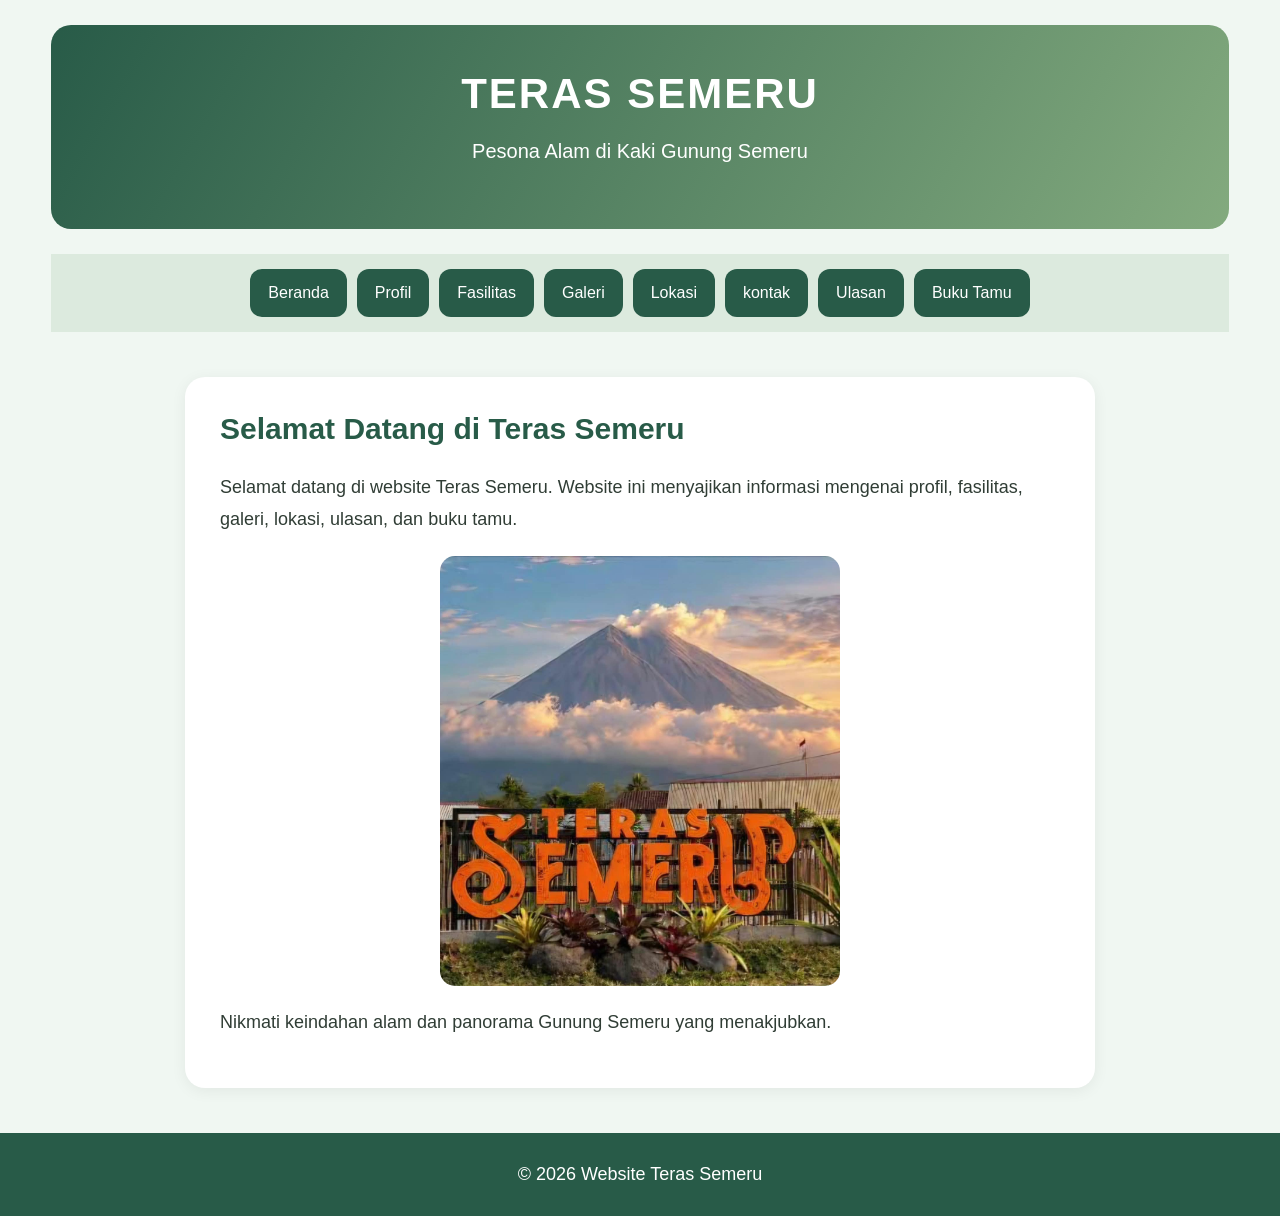
<file: index.html>
<!DOCTYPE html>
<html lang="id">
<head>
    <meta charset="UTF-8">
    <meta name="viewport" content="width=device-width, initial-scale=1.0">
    <title>Teras Semeru</title>
    <link rel="stylesheet" href="style.css">
</head>
<body>

<header>
    <h1>TERAS SEMERU</h1>
    <p>Pesona Alam di Kaki Gunung Semeru</p>
</header>

<nav>
    <a href="index.html">Beranda</a>
    <a href="profil.html">Profil</a>
    <a href="fasilitas.html">Fasilitas</a>
    <a href="galeri.html">Galeri</a>
    <a href="lokasi.html">Lokasi</a>
    <a href="kontak.html">kontak</a>
    <a href="ulasan.html">Ulasan</a>
    <a href="bukutamu.html">Buku Tamu</a>
</nav>

<main>
    <section class="konten">
        <h2>Selamat Datang di Teras Semeru</h2>
        <p>
            Selamat datang di website Teras Semeru.
            Website ini menyajikan informasi mengenai profil,
            fasilitas, galeri, lokasi, ulasan, dan buku tamu.
        </p>

    <img src="TS5.jpeg" alt="Cafe Teras Semeru" class="foto">
        <p>
            Nikmati keindahan alam dan panorama Gunung Semeru
            yang menakjubkan.
        </p>
    </section>
</main>

<footer>
    <p>© 2026 Website Teras Semeru</p>
</footer>

</body>
</html>
</file>
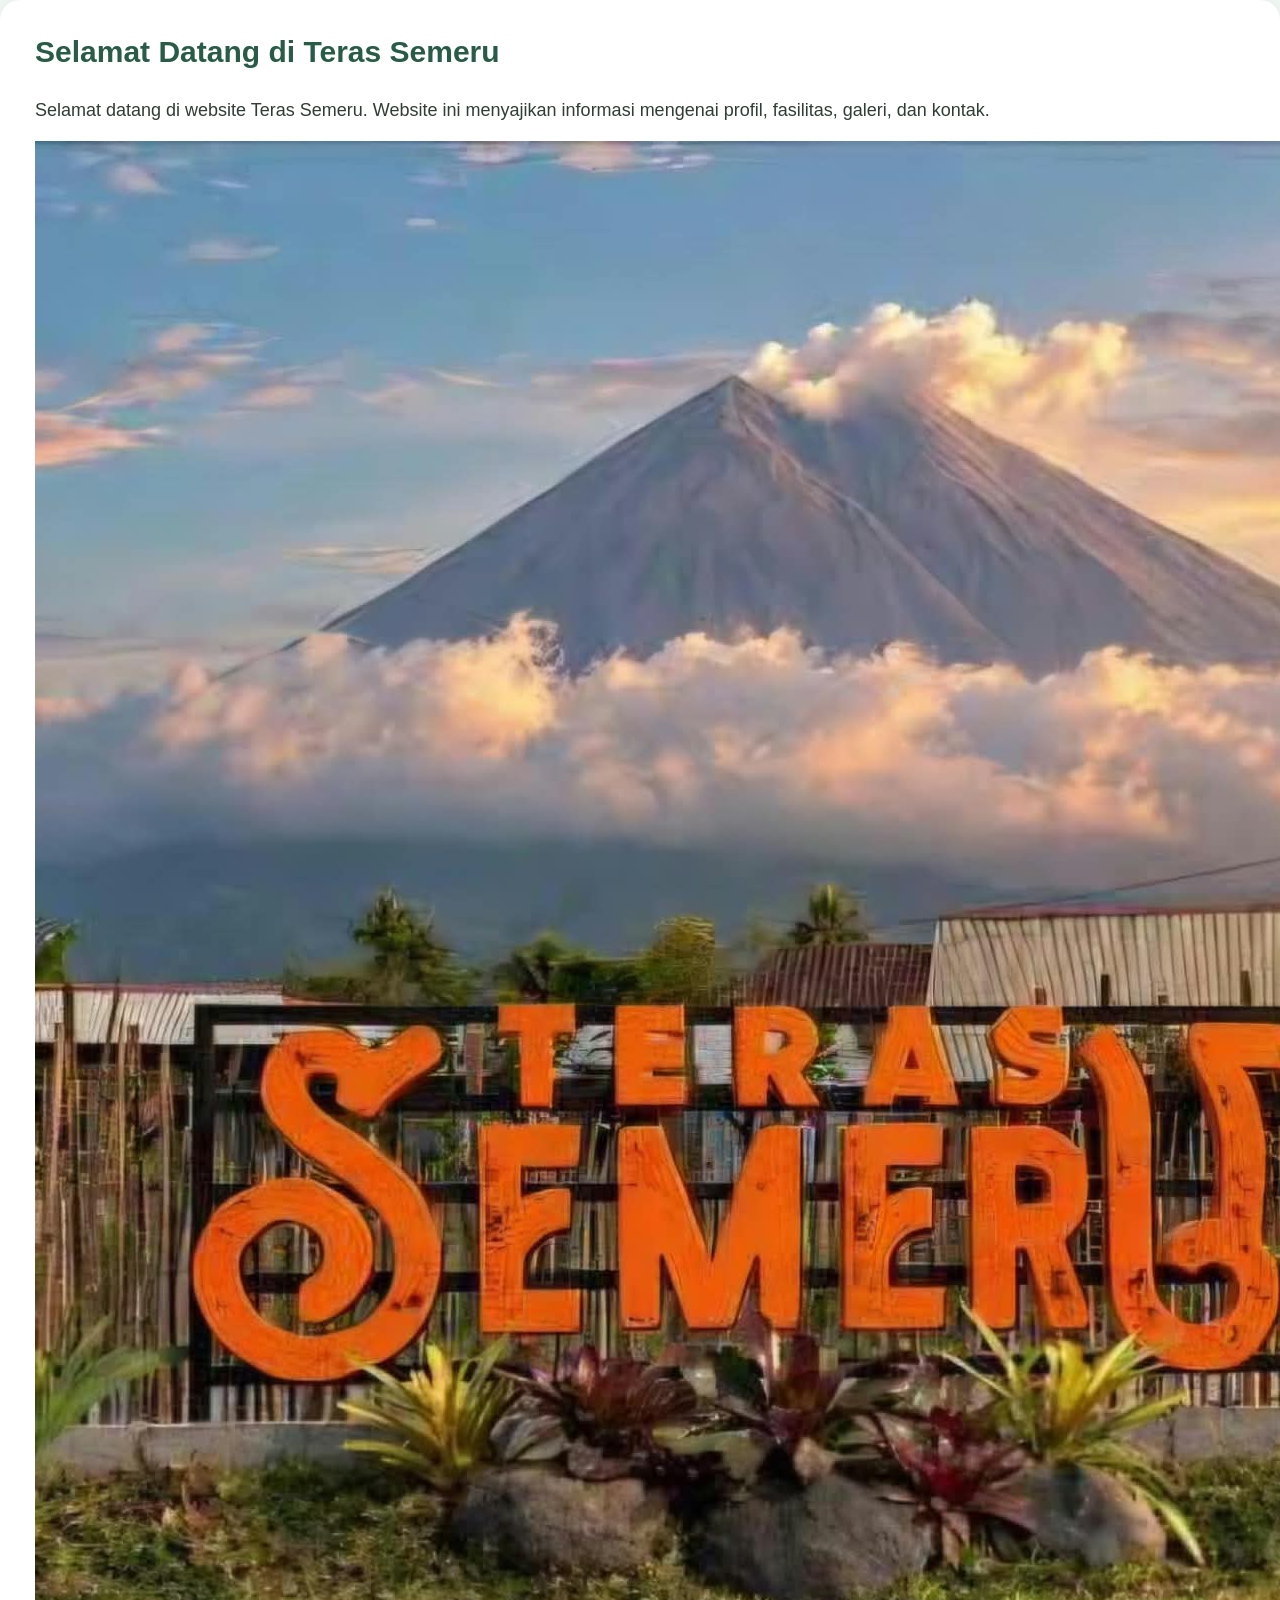
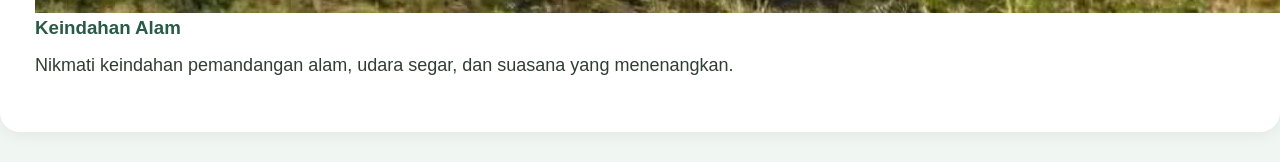
<file: beranda.html>
<!DOCTYPE html>
<html lang="id">
<head>
    <meta charset="UTF-8">
    <meta name="viewport" content="width=device-width, initial-scale=1.0">
    <title>Beranda Teras Semeru</title>
    <link rel="stylesheet" href="style.css">
</head>

<body>

    <section class="konten">

        <h2>Selamat Datang di Teras Semeru</h2>

        <p>
            Selamat datang di website Teras Semeru.
            Website ini menyajikan informasi mengenai
            profil, fasilitas, galeri, dan kontak.
        </p>

        <img
            src="TS5.jpeg"
            alt="Cafe Teras Semeru"
            class="foto-cafe">

        <h3>Keindahan Alam</h3>

        <p>
            Nikmati keindahan pemandangan alam,
            udara segar, dan suasana yang menenangkan.
        </p>

    </section>

</body>
</html>
</file>
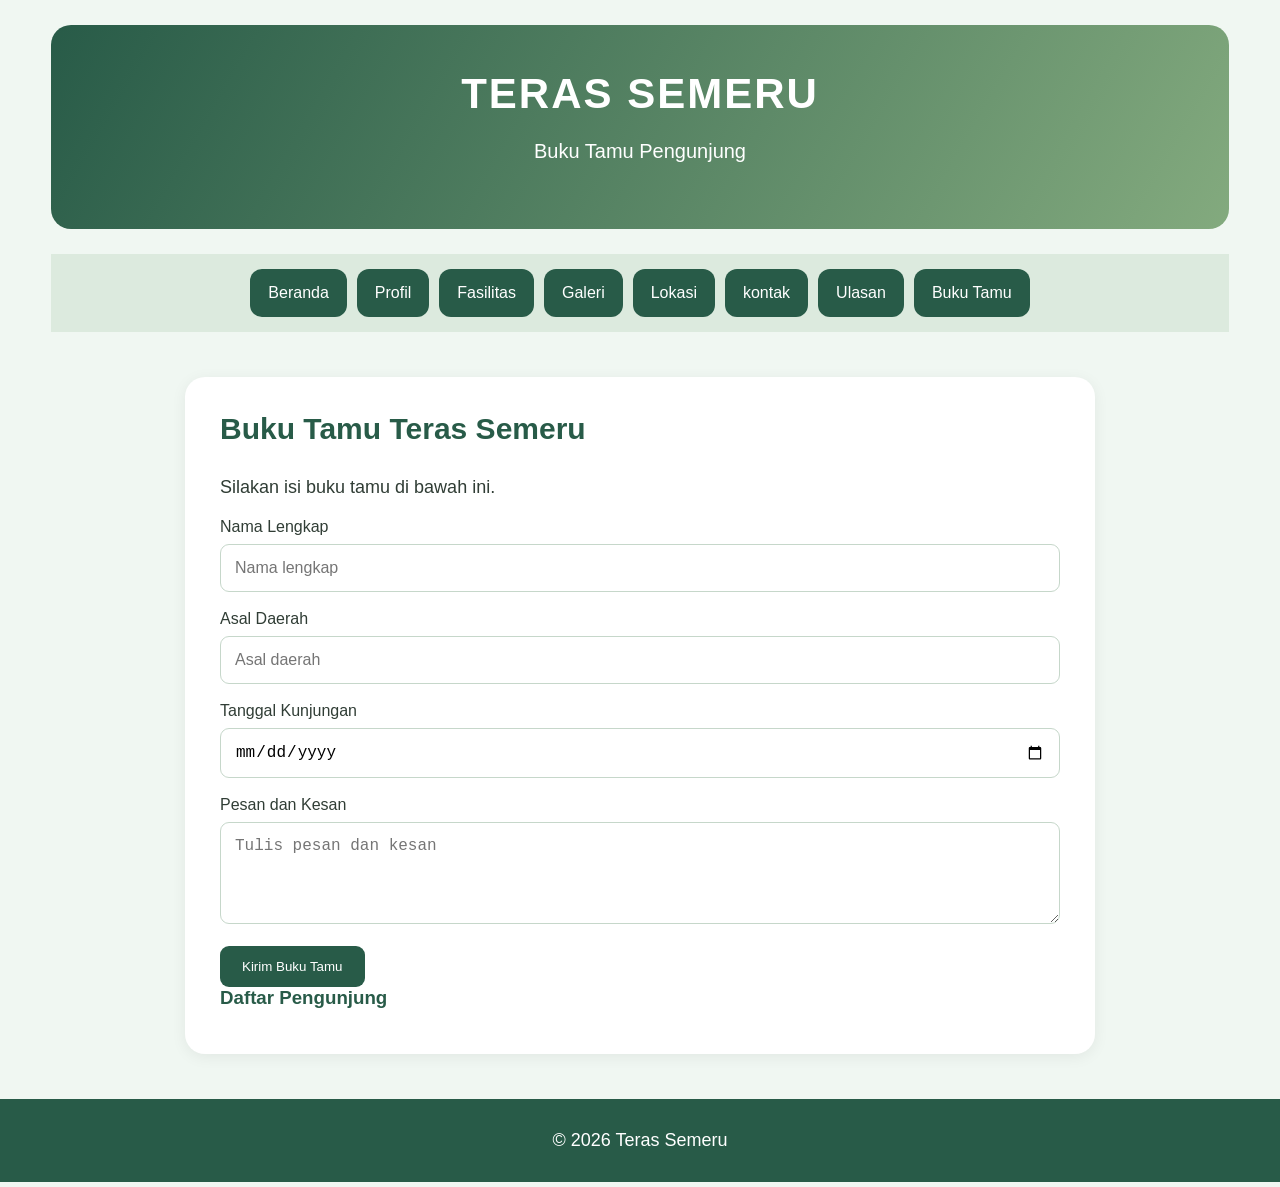
<file: bukutamu.html>
<!DOCTYPE html>
<html lang="id">
<head>
    <meta charset="UTF-8">
    <meta name="viewport" content="width=device-width, initial-scale=1.0">
    <title>Buku Tamu Teras Semeru</title>
    <link rel="stylesheet" href="style.css">
</head>
<body>

<header>
    <h1>TERAS SEMERU</h1>
    <p>Buku Tamu Pengunjung</p>
</header>

<nav>
    <a href="index.html">Beranda</a>
    <a href="profil.html">Profil</a>
    <a href="fasilitas.html">Fasilitas</a>
    <a href="galeri.html">Galeri</a>
    <a href="lokasi.html">Lokasi</a>
    <a href="kontak.html">kontak</a>
    <a href="ulasan.html">Ulasan</a>
    <a href="bukutamu.html">Buku Tamu</a>
</nav>

<main>
<section class="konten">
    <h2>Buku Tamu Teras Semeru</h2>

    <p>Silakan isi buku tamu di bawah ini.</p>

    <form id="formTamu">
        <label>Nama Lengkap</label>
        <input type="text" id="namaTamu" placeholder="Nama lengkap" required>

        <label>Asal Daerah</label>
        <input type="text" id="asalTamu" placeholder="Asal daerah" required>

        <label>Tanggal Kunjungan</label>
        <input type="date" id="tanggalTamu" required>

        <label>Pesan dan Kesan</label>
        <textarea id="pesanTamu" rows="4"
        placeholder="Tulis pesan dan kesan" required></textarea>

        <button type="submit">Kirim Buku Tamu</button>
    </form>

    <h3>Daftar Pengunjung</h3>
    <div id="daftarTamu"></div>
</section>
</main>

<footer><p>© 2026 Teras Semeru</p></footer>

<script src="script.js"></script>
</body>
</html>
</file>
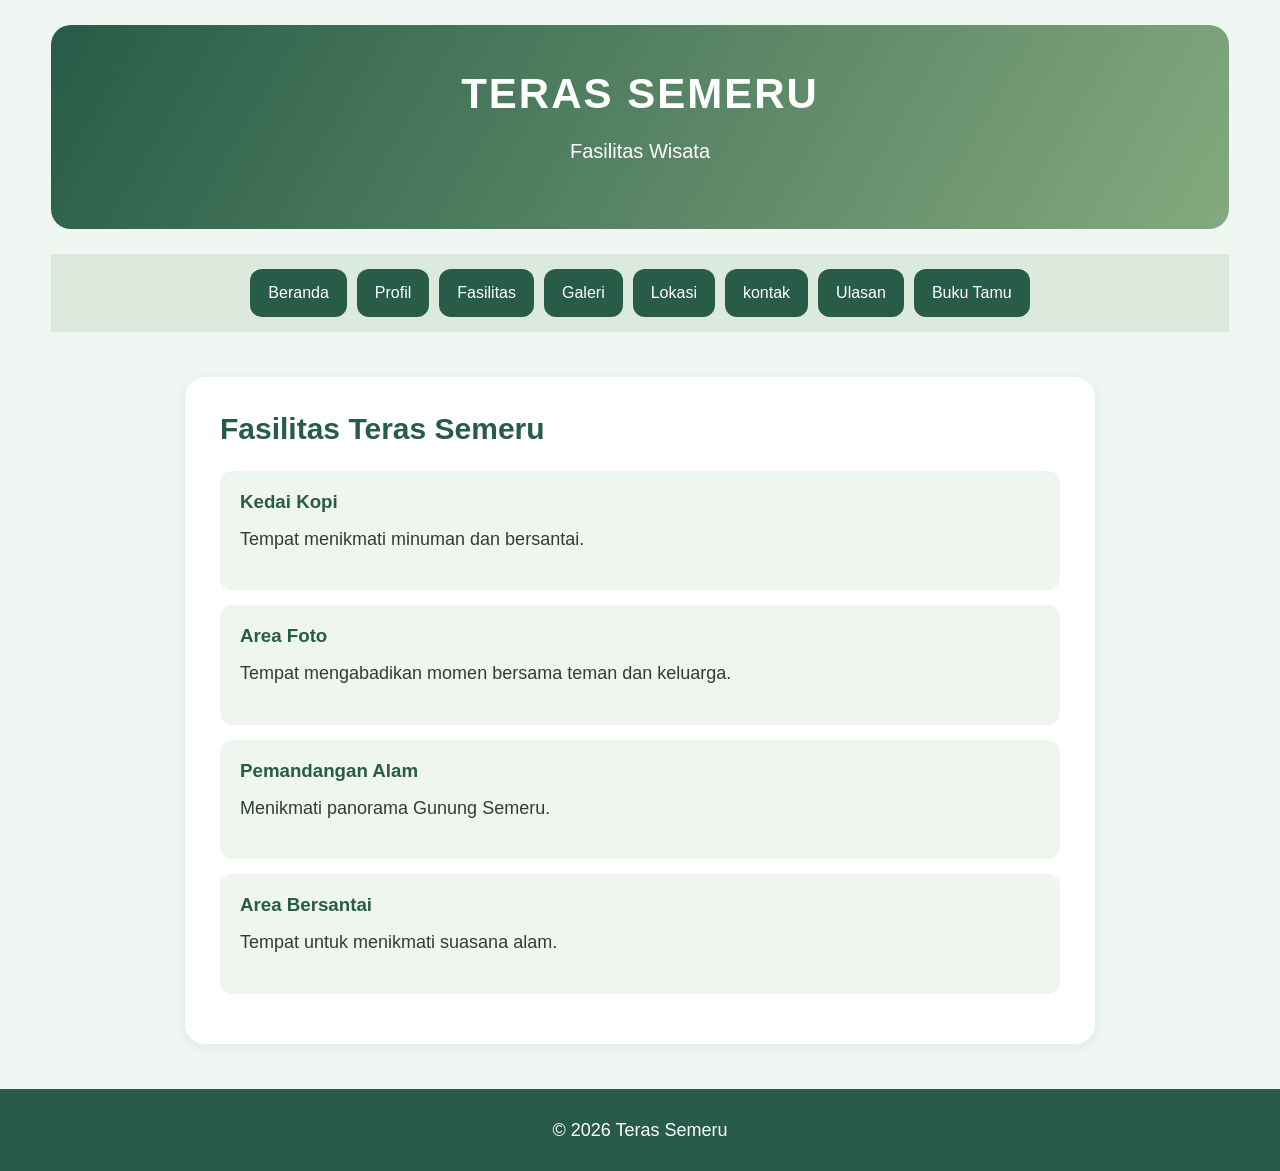
<file: fasilitas.html>
<!DOCTYPE html>
<html lang="id">
<head>
    <meta charset="UTF-8">
    <meta name="viewport" content="width=device-width, initial-scale=1.0">
    <title>Fasilitas Teras Semeru</title>
    <link rel="stylesheet" href="style.css">
</head>
<body>

<header>
    <h1>TERAS SEMERU</h1>
    <p>Fasilitas Wisata</p>
</header>

<nav>
    <a href="index.html">Beranda</a>
    <a href="profil.html">Profil</a>
    <a href="fasilitas.html">Fasilitas</a>
    <a href="galeri.html">Galeri</a>
    <a href="lokasi.html">Lokasi</a>
    <a href="kontak.html">kontak</a>
    <a href="ulasan.html">Ulasan</a>
    <a href="bukutamu.html">Buku Tamu</a>
</nav>

<main>
<section class="konten">
    <h2>Fasilitas Teras Semeru</h2>

    <div class="kartu">
        <h3>Kedai Kopi</h3>
        <p>Tempat menikmati minuman dan bersantai.</p>
    </div>

    <div class="kartu">
        <h3>Area Foto</h3>
        <p>Tempat mengabadikan momen bersama teman dan keluarga.</p>
    </div>

    <div class="kartu">
        <h3>Pemandangan Alam</h3>
        <p>Menikmati panorama Gunung Semeru.</p>
    </div>

    <div class="kartu">
        <h3>Area Bersantai</h3>
        <p>Tempat untuk menikmati suasana alam.</p>
    </div>
</section>
</main>

<footer><p>© 2026 Teras Semeru</p></footer>

</body>
</html>
</file>
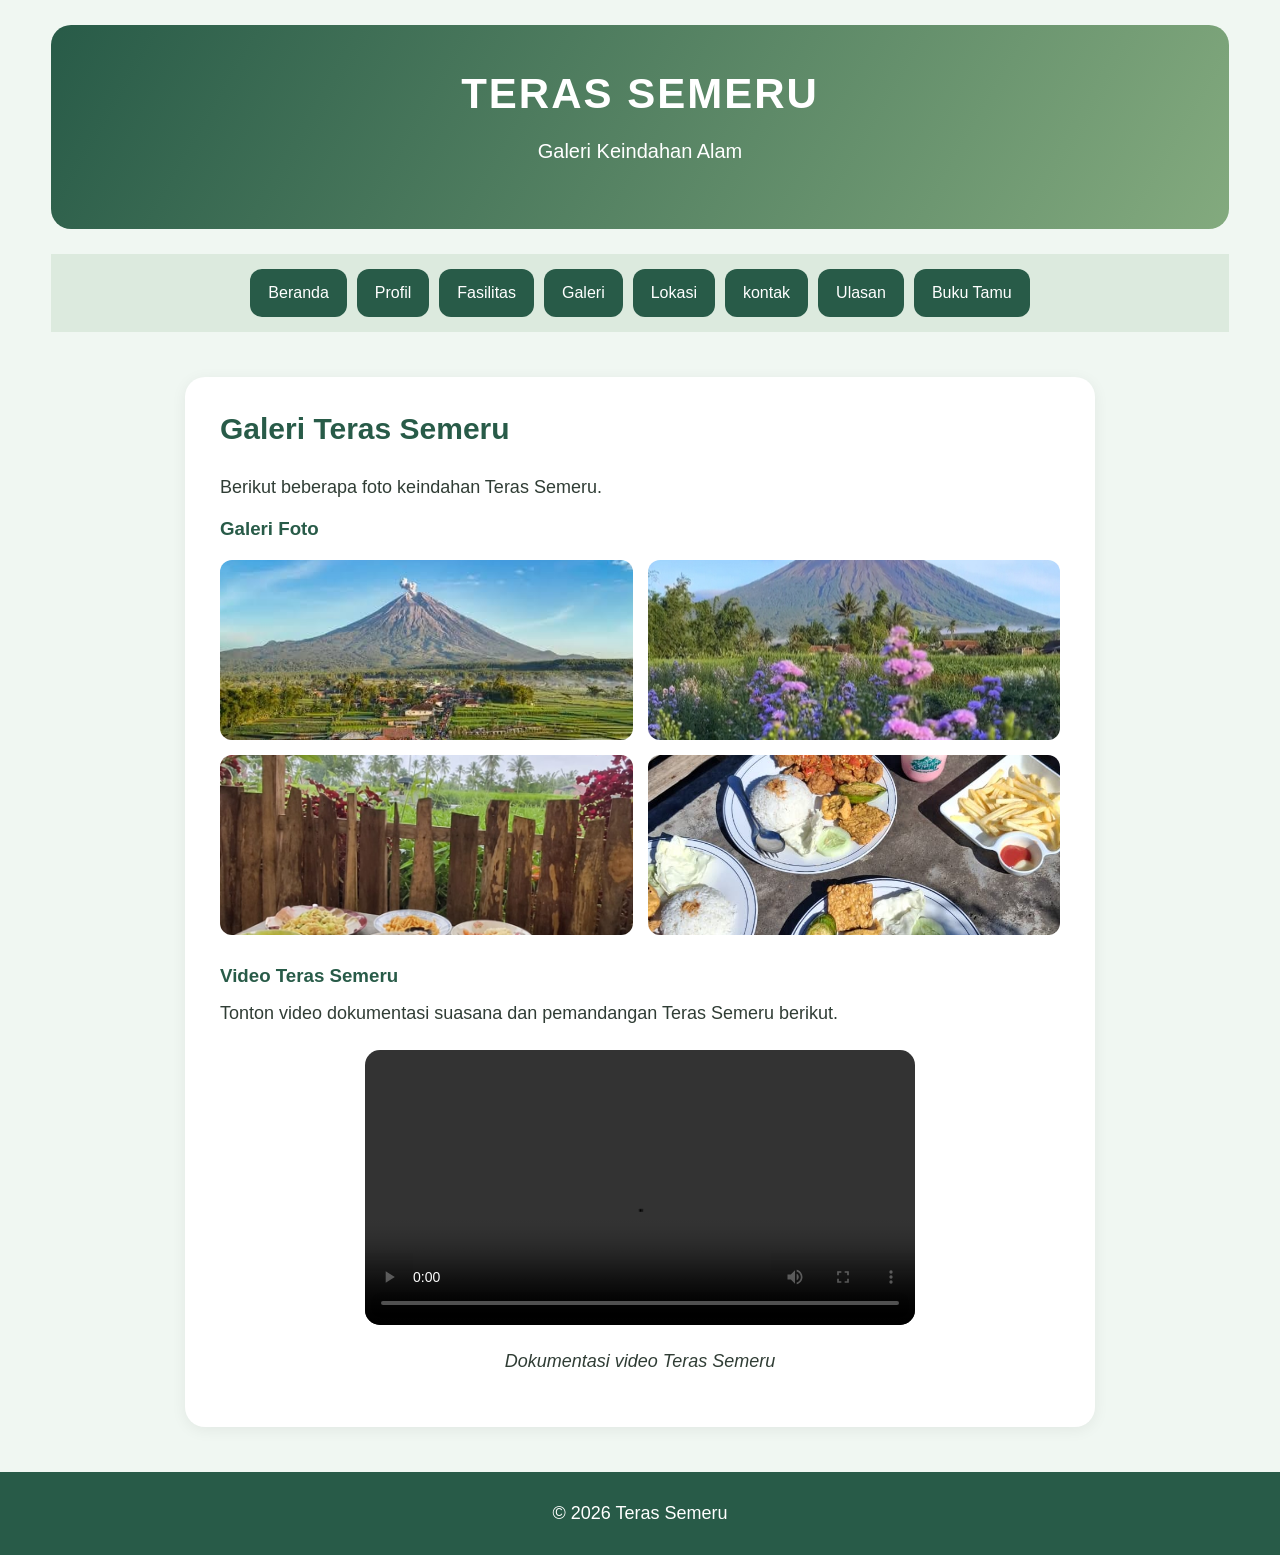
<file: galeri.html>
<!DOCTYPE html>
<html lang="id">
<head>
    <meta charset="UTF-8">
    <meta name="viewport" content="width=device-width, initial-scale=1.0">

    <title>Galeri Teras Semeru</title>

    <link rel="stylesheet" href="style.css">
</head>

<body>

    <!-- HEADER -->
    <header>
        <h1>TERAS SEMERU</h1>
        <p>Galeri Keindahan Alam</p>
    </header>

    <!-- MENU NAVIGASI -->
    <nav>
        <a href="index.html">Beranda</a>
        <a href="profil.html">Profil</a>
        <a href="fasilitas.html">Fasilitas</a>
        <a href="galeri.html">Galeri</a>
        <a href="lokasi.html">Lokasi</a>
        <a href="kontak.html">kontak</a>
        <a href="ulasan.html">Ulasan</a>
        <a href="bukutamu.html">Buku Tamu</a>
    </nav>

    <!-- KONTEN -->
    <main>
        <section class="konten">

            <h2>Galeri Teras Semeru</h2>

            <p>
                Berikut beberapa foto keindahan
                Teras Semeru.
            </p>

            <!-- GALERI FOTO -->
            <h3>Galeri Foto</h3>

            <div class="galeri">

                <img src="WhatsApp Image 2026-11-10 at 10.37.13.jpeg"
                     alt="Pemandangan Teras Semeru">

                <img src="WhatsApp Image 2026-11-11 at 14.27.17.jpeg"
                     alt="Makanan Teras Semeru">

                <img src="makanan2.jpeg"
                     alt="Pemandangan alam">

                <img src="makanan.jpeg"
                     alt="Makanan">

            </div>

            <!-- VIDEO -->
            <h3>Video Teras Semeru</h3>

            <p>
                Tonton video dokumentasi suasana
                dan pemandangan Teras Semeru berikut.
            </p>

            <video
                class="video-semeru"
                controls
                playsinline
                preload="metadata">

                <source
                    src="WhatsApp Video 2026-11-10 at 10.31.15.mp4"
                    type="video/mp4">

                Browser kamu tidak mendukung pemutaran video.

            </video>

            <p class="keterangan-video">
                Dokumentasi video Teras Semeru
            </p>

        </section>
    </main>

    <!-- FOOTER -->
    <footer>
        <p>© 2026 Teras Semeru</p>
    </footer>

</body>
</html>
</file>
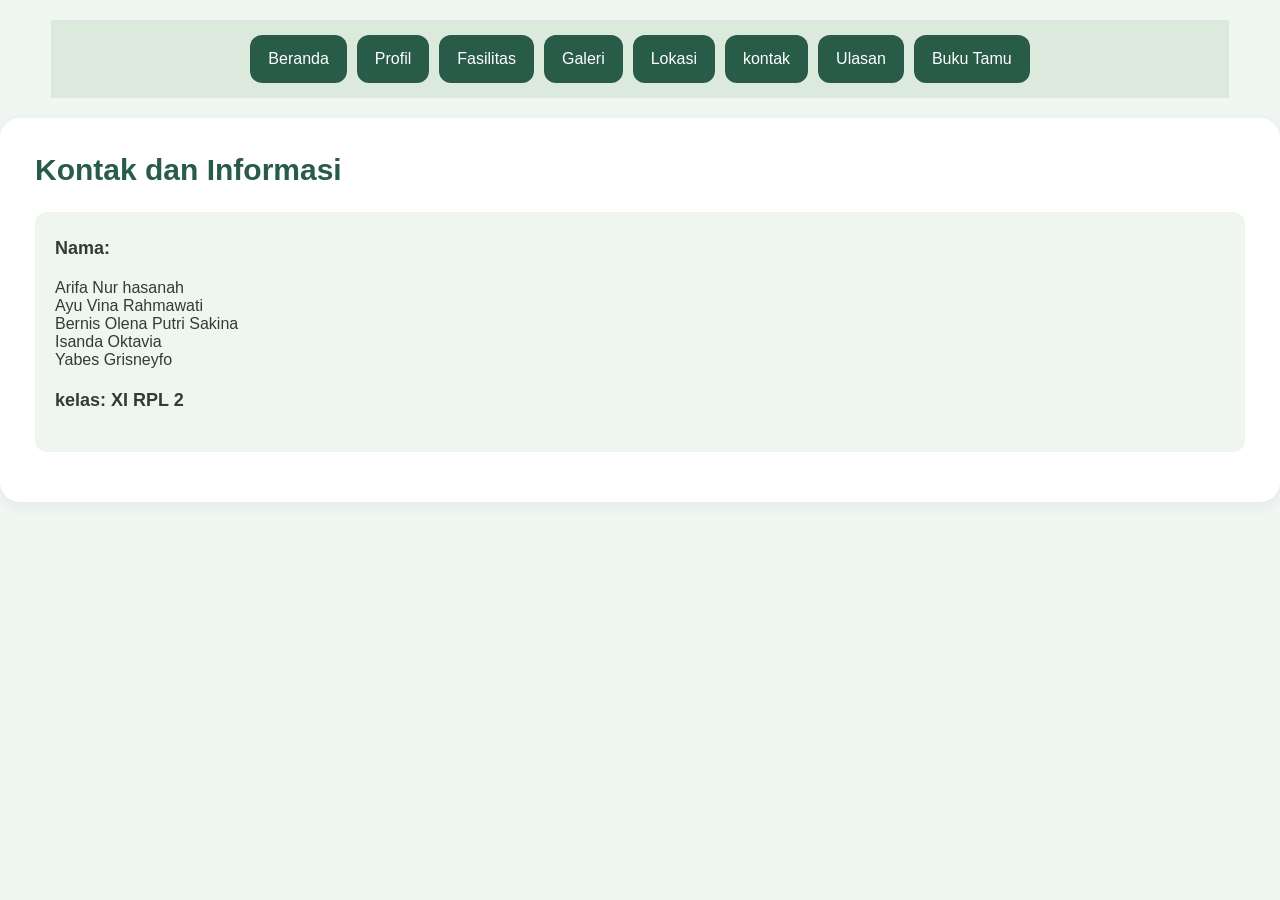
<file: kontak.html>
<!DOCTYPE html>
<html lang="id">
<head>
    <meta charset="UTF-8">
    <link rel="stylesheet" href="style.css">
</head>
<body>

    <nav>
    <a href="index.html">Beranda</a>
    <a href="profil.html">Profil</a>
    <a href="fasilitas.html">Fasilitas</a>
    <a href="galeri.html">Galeri</a>
    <a href="lokasi.html">Lokasi</a>
    <a href="kontak.html">kontak</a>
    <a href="ulasan.html">Ulasan</a>
    <a href="bukutamu.html">Buku Tamu</a>
</nav>

    <section class="konten">
        <h2>Kontak dan Informasi</h2>

        <div class="kartu">
            <p><b>Nama:</b>
            <ul>Arifa Nur hasanah</ul>
            <ul>Ayu Vina Rahmawati </ul>
            <ul>Bernis Olena Putri Sakina</ul>
            <ul>Isanda Oktavia</ul>
            <ul>Yabes Grisneyfo</ul>
        </p>
            <p><b>kelas: XI RPL 2</b></p>
        </div>
    </section>

</body>
</html>
</file>
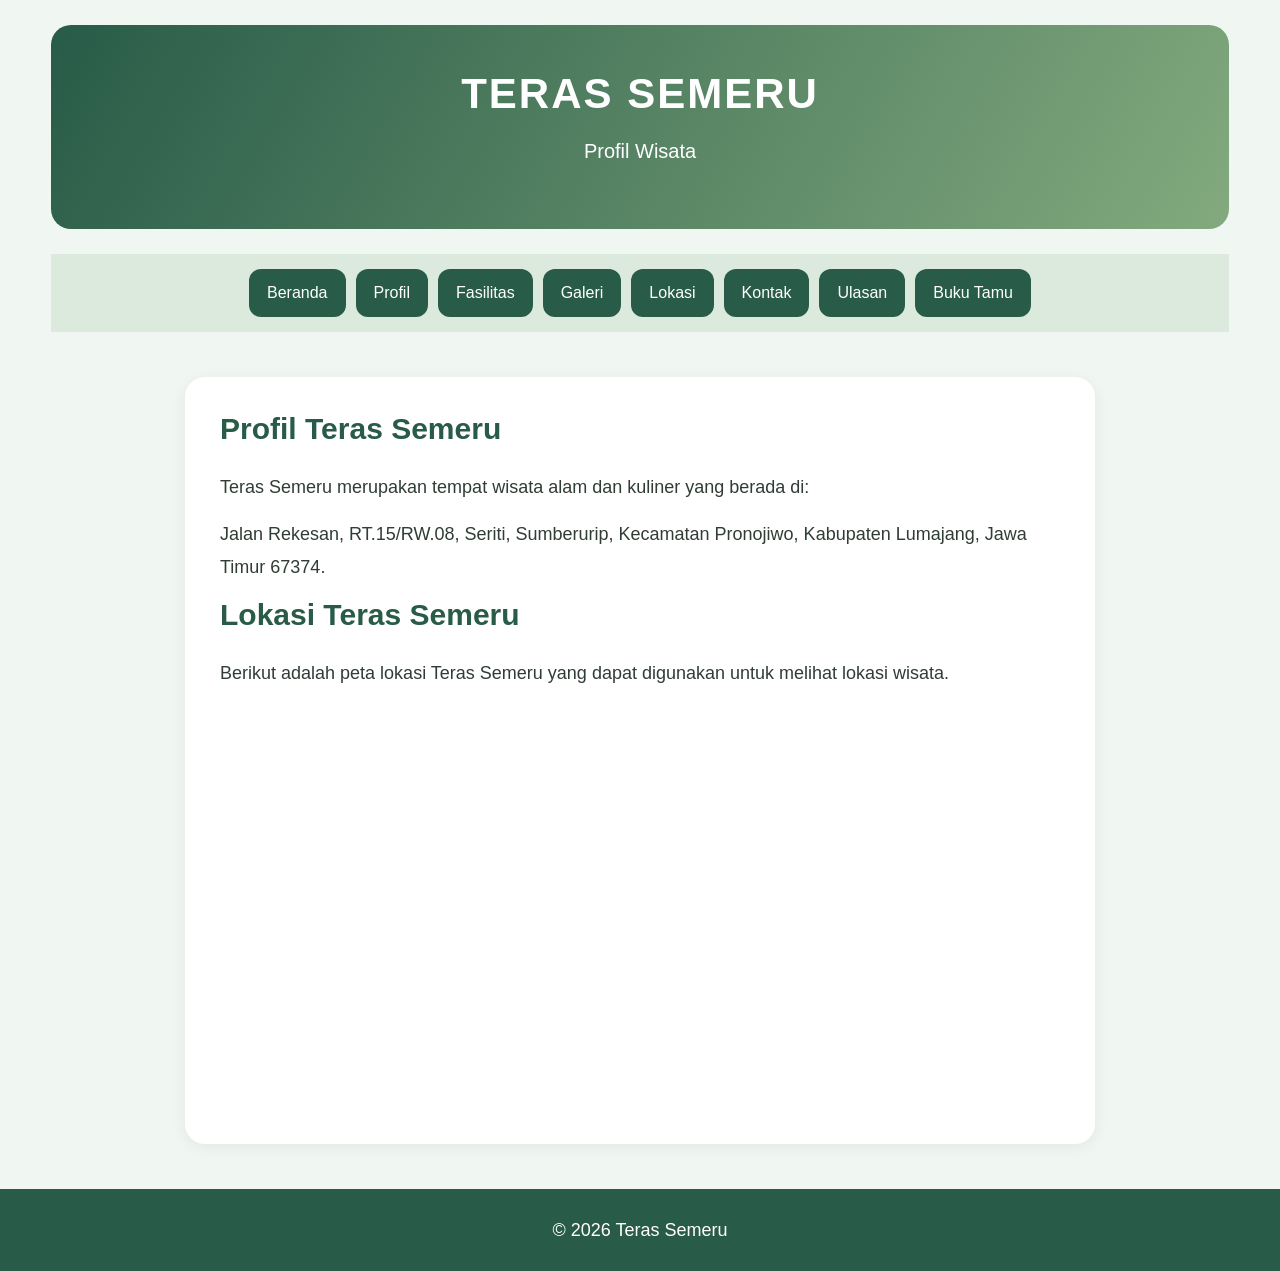
<file: lokasi.html>
<!DOCTYPE html>
<html lang="id">
<head>
    <meta charset="UTF-8">
    <meta name="viewport" content="width=device-width, initial-scale=1.0">
    <title>Profil Teras Semeru</title>
    <link rel="stylesheet" href="style.css">
</head>

<body>

<header>
    <h1>TERAS SEMERU</h1>
    <p>Profil Wisata</p>
</header>

<nav>
    <a href="index.html">Beranda</a>
    <a href="profil.html">Profil</a>
    <a href="fasilitas.html">Fasilitas</a>
    <a href="galeri.html">Galeri</a>
    <a href="lokasi.html">Lokasi</a>
    <a href="kontak.html">Kontak</a>
    <a href="ulasan.html">Ulasan</a>
    <a href="bukutamu.html">Buku Tamu</a>
</nav>

<main>
<section class="konten">

    <h2>Profil Teras Semeru</h2>

    <p>
        Teras Semeru merupakan tempat wisata alam
        dan kuliner yang berada di:
    </p>

    <p>
        Jalan Rekesan, RT.15/RW.08, Seriti,
        Sumberurip, Kecamatan Pronojiwo,
        Kabupaten Lumajang, Jawa Timur 67374.
    </p>

    <h2>Lokasi Teras Semeru</h2>

    <p>
        Berikut adalah peta lokasi Teras Semeru
        yang dapat digunakan untuk melihat lokasi wisata.
    </p>

    <div class="peta">
        <iframe
            src="https://www.google.com/maps?q=Jalan+Rekesan+RT+15+RW+08+Seriti+Sumberurip+Pronojiwo+Lumajang&output=embed"
            width="100%"
            height="400"
            style="border:0;"
            allowfullscreen
            loading="lazy">
        </iframe>
    </div>

</section>
</main>

<footer>
    <p>© 2026 Teras Semeru</p>
</footer>

</body>
</html>
</file>
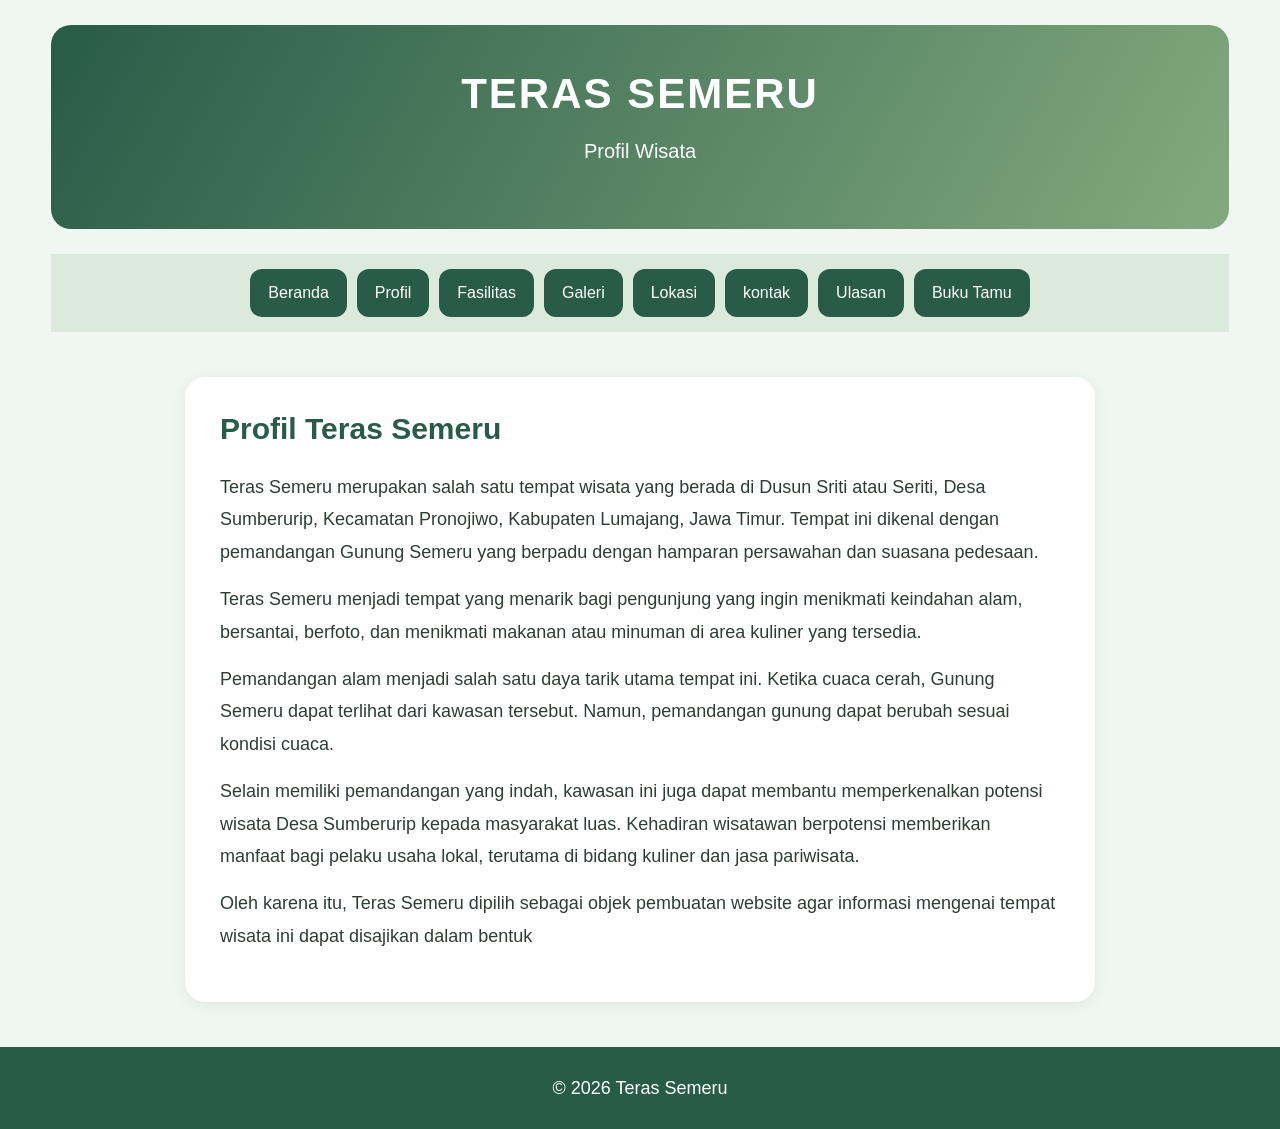
<file: profil.html>
<!DOCTYPE html>
<html lang="id">
<head>
    <meta charset="UTF-8">
    <meta name="viewport" content="width=device-width, initial-scale=1.0">
    <title>Profil Teras Semeru</title>
    <link rel="stylesheet" href="style.css">
</head>
<body>

<header>
    <h1>TERAS SEMERU</h1>
    <p>Profil Wisata</p>
</header>

<nav>
    <a href="index.html">Beranda</a>
    <a href="profil.html">Profil</a>
    <a href="fasilitas.html">Fasilitas</a>
    <a href="galeri.html">Galeri</a>
    <a href="lokasi.html">Lokasi</a>
     <a href="kontak.html">kontak</a>
   <a href="ulasan.html">Ulasan</a>
    <a href="bukutamu.html">Buku Tamu</a>
</nav>

<main>
<section class="konten">
    <h2>Profil Teras Semeru</h2>

    <p>Teras Semeru merupakan salah satu tempat wisata yang berada di Dusun Sriti atau Seriti, Desa Sumberurip, Kecamatan Pronojiwo, Kabupaten Lumajang, Jawa Timur. Tempat ini dikenal dengan pemandangan Gunung Semeru yang berpadu dengan hamparan persawahan dan suasana pedesaan.
        </p>

    <p>
        Teras Semeru menjadi tempat yang menarik bagi pengunjung yang ingin menikmati keindahan alam, bersantai, berfoto, dan menikmati makanan atau minuman di area kuliner yang tersedia.
    </p>
    <p>
        Pemandangan alam menjadi salah satu daya tarik utama tempat ini. Ketika cuaca cerah, Gunung Semeru dapat terlihat dari kawasan tersebut. Namun, pemandangan gunung dapat berubah sesuai kondisi cuaca.
    </p>
    <p>
        Selain memiliki pemandangan yang indah, kawasan ini juga dapat membantu memperkenalkan potensi wisata Desa Sumberurip kepada masyarakat luas. Kehadiran wisatawan berpotensi memberikan manfaat bagi pelaku usaha lokal, terutama di bidang kuliner dan jasa pariwisata.
    </p>
    <P>
        Oleh karena itu, Teras Semeru dipilih sebagai objek pembuatan website agar informasi mengenai tempat wisata ini dapat disajikan dalam bentuk
    </P>
     
</section>
</main>

<footer><p>© 2026 Teras Semeru</p></footer>

</body>
</html>
</file>
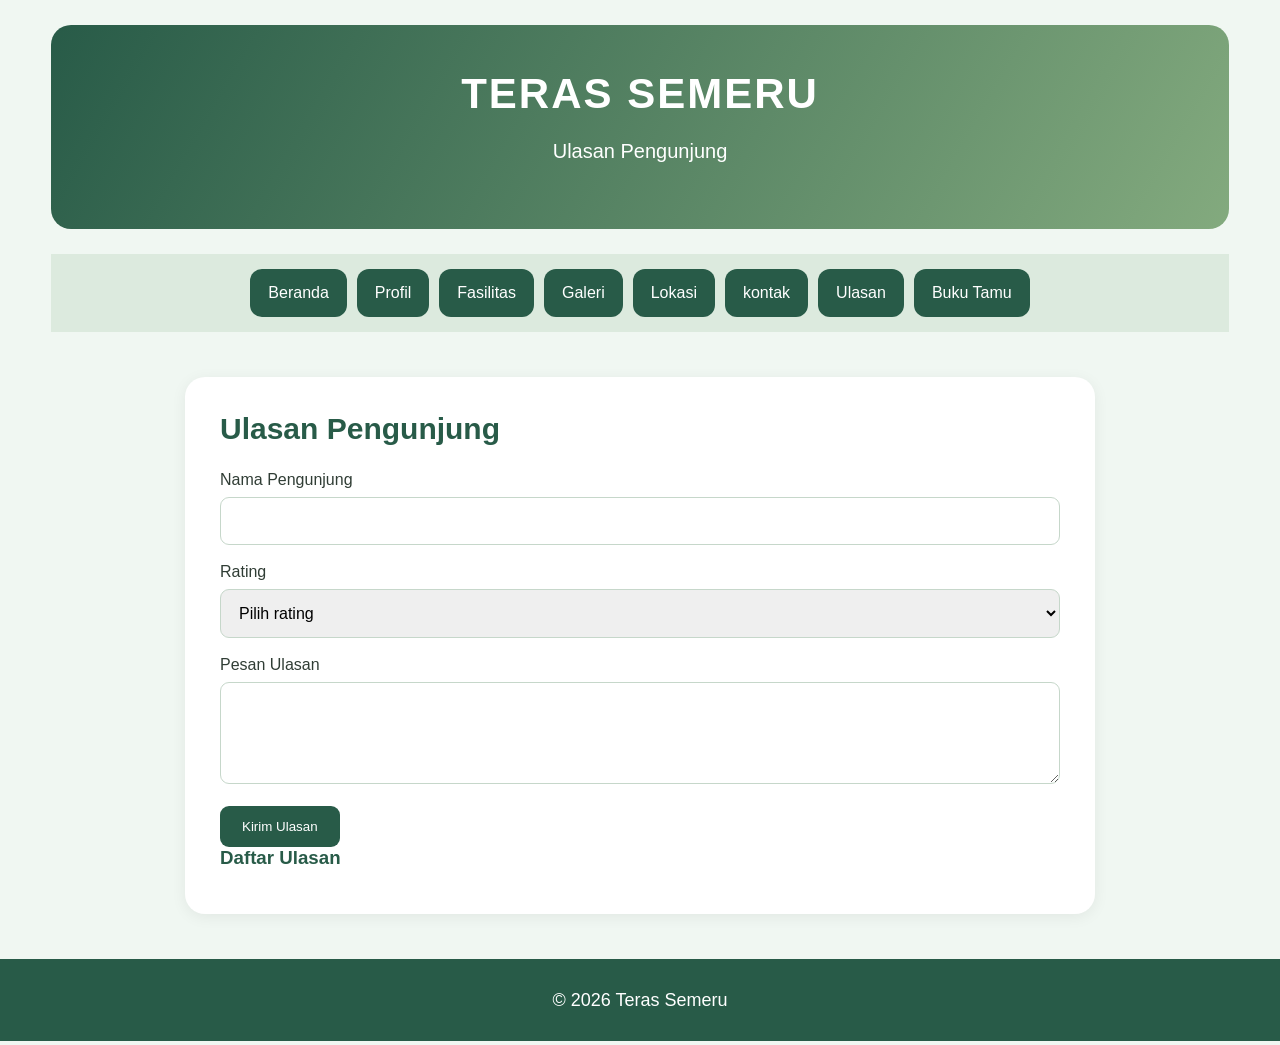
<file: ulasan.html>
<!DOCTYPE html>
<html lang="id">
<head>
    <meta charset="UTF-8">
    <meta name="viewport" content="width=device-width, initial-scale=1.0">
    <title>Ulasan Teras Semeru</title>
    <link rel="stylesheet" href="style.css">
</head>
<body>

<header>
    <h1>TERAS SEMERU</h1>
    <p>Ulasan Pengunjung</p>
</header>

<nav>
    <a href="index.html">Beranda</a>
    <a href="profil.html">Profil</a>
    <a href="fasilitas.html">Fasilitas</a>
    <a href="galeri.html">Galeri</a>
    <a href="lokasi.html">Lokasi</a>
    <a href="kontak.html">kontak</a>
    <a href="ulasan.html">Ulasan</a>
    <a href="bukutamu.html">Buku Tamu</a>
</nav>

<main>
<section class="konten">
    <h2>Ulasan Pengunjung</h2>

    <form id="formUlasan">
        <label>Nama Pengunjung</label>
        <input type="text" id="namaUlasan" required>

        <label>Rating</label>
        <select id="rating" required>
            <option value="">Pilih rating</option>
            <option value="5">5 Bintang</option>
            <option value="4">4 Bintang</option>
            <option value="3">3 Bintang</option>
            <option value="2">2 Bintang</option>
            <option value="1">1 Bintang</option>
        </select>

        <label>Pesan Ulasan</label>
        <textarea id="pesanUlasan" rows="4" required></textarea>

        <button type="submit">Kirim Ulasan</button>
    </form>

    <h3>Daftar Ulasan</h3>
    <div id="daftarUlasan"></div>
</section>
</main>

<footer><p>© 2026 Teras Semeru</p></footer>

<script src="script.js"></script>
</body>
</html>
</file>
<file: style.css>
* {
    margin: 0;
    padding: 0;
    box-sizing: border-box;
    scroll-behavior: smooth;
}

body {
    font-family: Arial, sans-serif;
    background: #f0f7f2;
    color: #303d35;
}

header {
    margin: 25px 4%;
    padding: 45px 15px;
    text-align: center;
    color: white;
    border-radius: 20px;
    background: linear-gradient(120deg, #285b48, #83aa7e);
}

header h1 {
    font-size: 42px;
    letter-spacing: 2px;
    margin-bottom: 15px;
}

header p {
    font-size: 20px;
}

nav {
    margin: 20px 4%;
    padding: 15px;
    background: #dceade;
    display: flex;
    justify-content: center;
    flex-wrap: wrap;
    gap: 10px;
}

nav a {
    text-decoration: none;
    color: white;
    background: #285b48;
    padding: 15px 18px;
    border-radius: 12px;
    transition: 0.3s;
}

nav a:hover {
    background: #83aa7e;
}

main {
    max-width: 950px;
    margin: 45px auto;
    padding: 0 20px;
}

.konten {
    background: white;
    padding: 35px;
    border-radius: 20px;
    margin-bottom: 30px;
    box-shadow: 0 3px 15px #00000010;
}

h2 {
    color: #285b48;
    font-size: 30px;
    margin-bottom: 25px;
}

h3 {
    color: #285b48;
    margin-bottom: 10px;
}

p {
    font-size: 18px;
    line-height: 1.8;
    margin-bottom: 15px;
}

.foto {
    width: 100%;
    max-height: 430px;
    object-fit: cover;
    border-radius: 15px;
    margin: 15px 0;
}

.kartu {
    background: #eef6ef;
    padding: 20px;
    border-radius: 12px;
    margin: 15px 0;
}

input, textarea, select {
    width: 100%;
    padding: 14px;
    margin: 8px 0 18px;
    border: 1px solid #c6d7ca;
    border-radius: 9px;
    font-size: 16px;
}

button, .tombol {
    display: inline-block;
    background: #285b48;
    color: white;
    border: none;
    padding: 13px 22px;
    border-radius: 9px;
    cursor: pointer;
    text-decoration: none;
}

button:hover, .tombol:hover {
    background: #83aa7e;
}

.data {
    background: #eef6ef;
    padding: 15px;
    margin: 15px 0;
    border-radius: 12px;
    overflow-wrap: anywhere;
}

.hapus {
    background: #a84444;
    margin-top: 10px;
}

footer {
    background: #285b48;
    color: white;
    padding: 25px;
    text-align: center;
}

footer p {
    margin: 0;
}

@media(max-width: 600px) {
    header {
        padding: 35px 10px;
    }

    header h1 {
        font-size: 32px;
    }

    header p {
        font-size: 17px;
    }

    nav a {
        padding: 12px;
        font-size: 14px;
    }

    .konten {
        padding: 23px;
    }

    h2 {
        font-size: 25px;
    }

    p {
        font-size: 16px;
    }
}

k
.galeri {
    display: grid;
    grid-template-columns: repeat(2, 1fr);
    gap: 20px;
    margin-top: 25px;
}

/* Mengatur susunan galeri */
.galeri {
    display: grid;
    grid-template-columns: repeat(3, 1fr);
    gap: 15px;
    margin-top: 20px;
}

/* Mengatur ukuran foto */
.foto img {
    width: 100%;
    height: 150px;
    object-fit: cover;
    border-radius: 12px;
    display: block;
}

/* Tampilan laptop kecil dan HP */
@media (max-width: 700px) {
    .galeri {
        grid-template-columns: repeat(2, 1fr);
    }
}

@media (max-width: 450px) {
    .galeri {
        grid-template-columns: 1fr;
    }
}

/* GALERI FOTO */
.galeri {
    display: grid;
    grid-template-columns: repeat(2, 1fr);
    gap: 15px;
    margin-top: 20px;
    margin-bottom: 30px;
}

.galeri img {
    width: 100%;
    height: 180px;
    object-fit: cover;
    border-radius: 12px;
    display: block;
}

/* VIDEO TERAS SEMERU */
.video-semeru {
    width: 100%;
    max-width: 550px;
    height: auto;
    display: block;
    margin: 20px auto;
    border-radius: 15px;
}

/* KETERANGAN VIDEO */
.keterangan-video {
    text-align: center;
    font-style: italic;
}

/* TAMPILAN HP */
@media (max-width: 600px) {
    .galeri {
        grid-template-columns: 1fr;
    }

    .galeri img {
        height: 200px;
    }
}

.foto {
    width: 100%;
    max-width: 400px;
    height: 1000px;;
    object-fit: cover;
    display: block;
    margin: 20px auto;
    border-radius: 15px;
}
</file>
